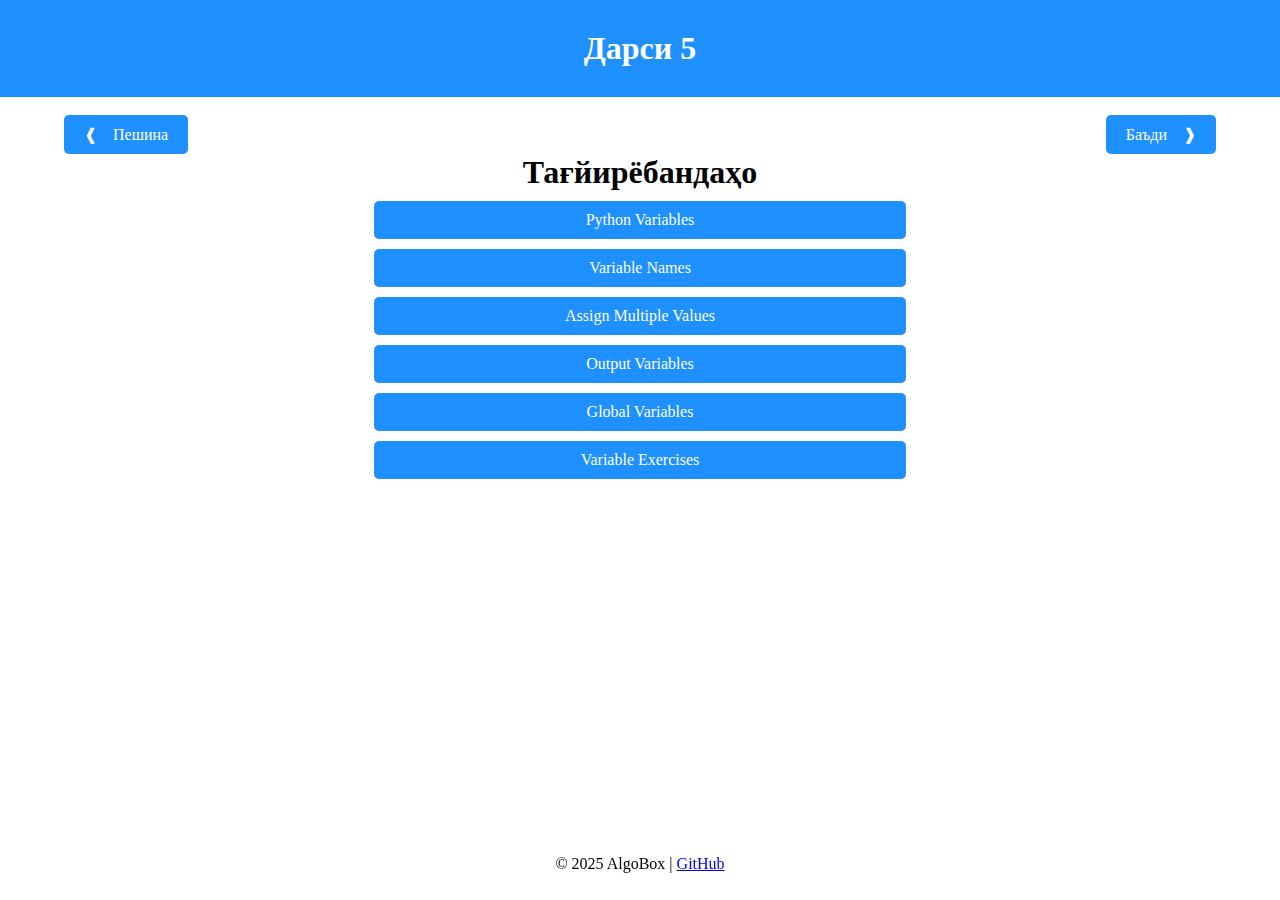
<file: index.html>
<!DOCTYPE html>
<html lang="en">

<head>
    <meta charset="UTF-8">
    <meta name="viewport" content="width=device-width, initial-scale=1.0">
    <title>Дарси 5</title>
    <link rel="stylesheet" href="./style.css">
</head>

<body>

    <div class="glavni">
        <h1>Дарси 5</h1>
    </div> <br>
    <div class="end">
        <a href="https://abdullo-backend.github.io/python_lesson_4/">&#10096;&emsp;Пешина</a>
        <a href="./index1.html">Баъди&emsp;&#10097;</a>
    </div>
    <div class="menu_v">
        <h1>Тағйирёбандаҳо</h1>
        <div >
            <a href="./index1.html"><p>Python Variables</p></a>
            <a href="./index2.html"><p>Variable Names</p></a>
            <a href="./index3.html"><p>Assign Multiple Values</p></a>
            <a href=""><p>Output Variables</p></a>
            <a href=""><p>Global Variables</p></a>
            <a href=""><p>Variable Exercises</p></a>
        </div>
    </div>



      <footer>
        <p>&copy; 2025 AlgoBox | <a href="https://github.com/abdullo-backend">GitHub</a></p>
    </footer>







</body>

</html>
</file>
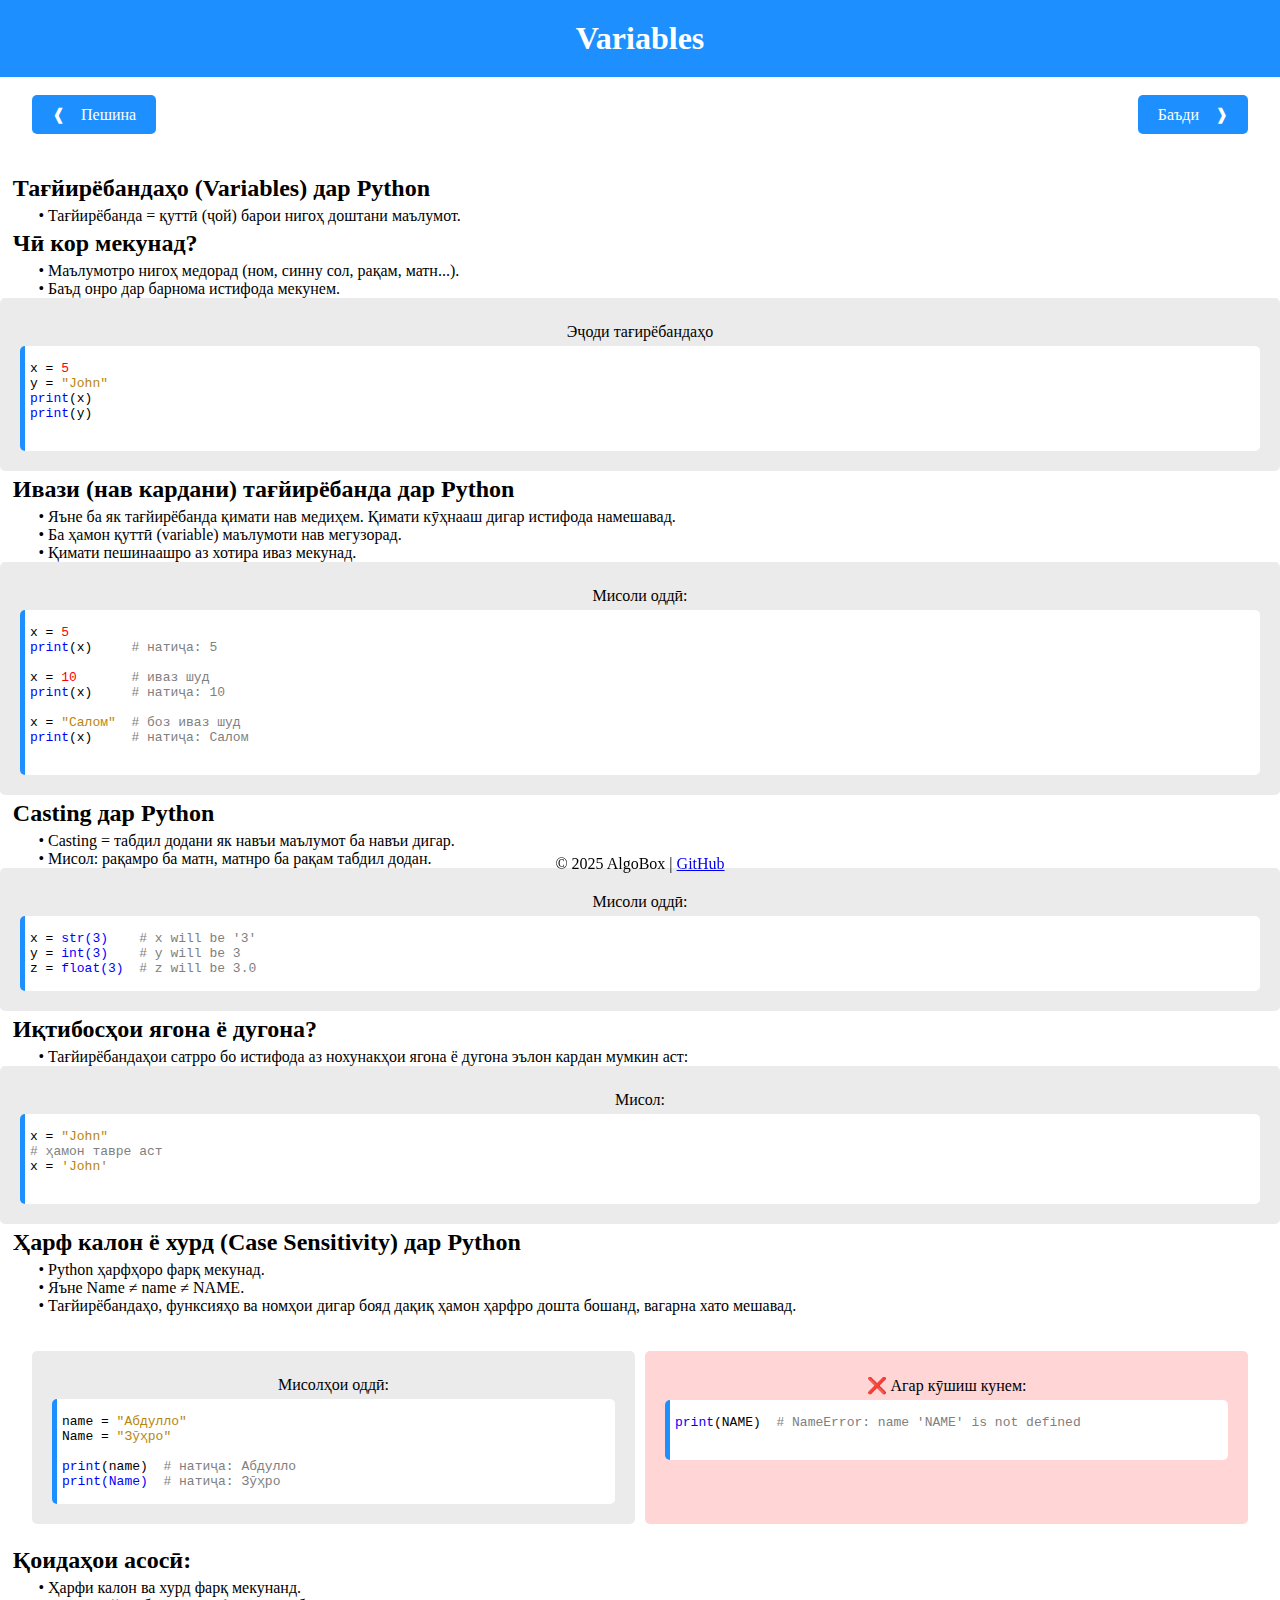
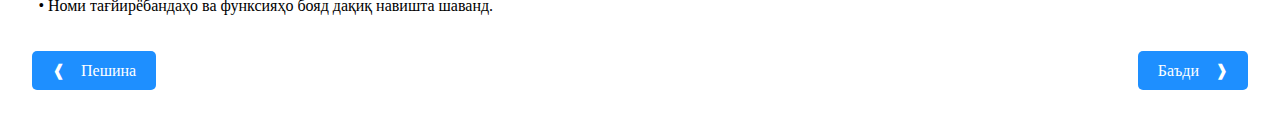
<file: index1.html>
<!DOCTYPE html>
<html lang="en">

<head>
    <meta charset="UTF-8">
    <meta name="viewport" content="width=device-width, initial-scale=1.0">
    <title>Дарси 5</title>
    <link rel="stylesheet" href="./style1.css">
</head>

<body>



<div class="glavni0">
    <h1>Variables</h1>
</div> <br>
      <div class="end">
        <a href="https://abdullo-backend.github.io/python_lesson_4/">&#10096;&emsp;Пешина</a>
        <a href="">Баъди&emsp;&#10097;</a>
    </div> <br>
    <div class="glavni"> <br>
        <h2 class="n1">Тағйирёбандаҳо (Variables) дар Python</h2>
        <p class="n2">• Тағйирёбанда = қуттӣ (ҷой) барои нигоҳ доштани маълумот.</p>
        <h2 class="n1">Чӣ кор мекунад?</h2>
        <p class="n2">• Маълумотро нигоҳ медорад (ном, синну сол, рақам, матн...).</p>
        <p class="n2">• Баъд онро дар барнома истифода мекунем.</p>
        <div class="code">
            <p>Эҷоди тағирёбандаҳо</p>
            <pre><code>
x = <span class="red">5</span>
y = <span class="yel">"John"</span> 
<span class="blue">print</span>(x)
<span class="blue">print</span>(y)

            </code></pre>
        </div>
        <h2 class="n1">Ивази (нав кардани) тағйирёбанда дар Python</h2>
        <p class="n2">• Яъне ба як тағйирёбанда қимати нав медиҳем. Қимати кӯҳнааш дигар истифода намешавад.</p>
        <p class="n2">• Ба ҳамон қуттӣ (variable) маълумоти нав мегузорад.</p>
        <p class="n2">• Қимати пешинаашро аз хотира иваз мекунад.</p>
        <div class="code">
            <p>Мисоли оддӣ:</p>
            <pre>
                <code>
x = <span class="red">5</span>
<span class="blue">print</span>(x)   <span class="gray">  # натиҷа: 5</span>

x = <span class="red">10</span>     <span class="gray">  # иваз шуд</span>
<span class="blue">print</span>(x)   <span class="gray">  # натиҷа: 10</span>

x = <span class="yel">"Салом"</span>  <span class="gray"># боз иваз шуд</span>
<span class="blue">print</span>(x)     <span class="gray"># натиҷа: Салом</span>
                </code>
            </pre>

        </div>
        <h2 class="n1">Casting дар Python</h2>
        <p class="n2">
            • Casting = табдил додани як навъи маълумот ба навъи дигар. <br>
            • Мисол: рақамро ба матн, матнро ба рақам табдил додан.
        </p>

        <div class="code">
            <p>Мисоли оддӣ:</p>
            <pre><code>
x = <span class="blue">str(3) </span>   <span class="gray"># x will be '3'</span>
y = <span class="blue">int(3)</span>    <span class="gray"># y will be 3</span>
z = <span class="blue">float(3)</span>  <span class="gray"># z will be 3.0</span>
            </code></pre>
        </div>

        <h2 class="n1">Иқтибосҳои ягона ё дугона?</h2>
        <p class="n2">• Тағйирёбандаҳои сатрро бо истифода аз нохунакҳои ягона ё дугона эълон кардан мумкин аст:

        </p>
        <div class="code">
            <p>Мисол:</p>
            <pre><code>
x = <span class="yel">"John"</span> 
<span class="gray"># ҳамон тавре аст</span>
x = <span class="yel">'John'</span> 

            </code></pre>
        </div>

        <h2 class="n1">Ҳарф калон ё хурд (Case Sensitivity) дар Python </h2>
        <p class="n2">• Python ҳарфҳоро фарқ мекунад. <br>
            • Яъне Name ≠ name ≠ NAME. <br>
            • Тағйирёбандаҳо, функсияҳо ва номҳои дигар бояд дақиқ ҳамон ҳарфро дошта бошанд, вагарна хато мешавад.

        </p> <br> <br>
        <div class="grid_code">


            <div class="code">
                <p>Мисолҳои оддӣ:</p>
                <pre><code>
name = <span class="yel">"Абдулло"</span> 
Name = <span class="yel">"Зӯҳро"</span> 
                    
<span class="blue">print</span>(name)  <span class="gray"># натиҷа: Абдулло</span>
<span class="blue">print(Name)  <span class="gray"># натиҷа: Зӯҳро</span>
                </code></pre>
            </div> 

            
            <div class="code" style="background-color: rgba(255, 0, 0, 0.164);">
                <p>❌ Агар кӯшиш кунем:</p>
                <pre>
                    <code>
<span class="blue">print</span>(NAME)  <span class="gray"># NameError: name 'NAME' is not defined</span>
                    </code>
                </pre>
            </div>

        </div> <br>
        <h2 class="n1">
            Қоидаҳои асосӣ:
        </h2>
        <p class="n2">• Ҳарфи калон ва хурд фарқ мекунанд.</p>
        <p class="n2">• Номи тағйирёбандаҳо ва функсияҳо бояд дақиқ навишта шаванд.</p>






    </div> <br><br>
       <footer>
        <p>&copy; 2025 AlgoBox | <a href="https://github.com/abdullo-backend">GitHub</a></p>
    </footer>


        <div class="end">
        <a href="https://abdullo-backend.github.io/python_lesson_4/">&#10096;&emsp;Пешина</a>
        <a href="">Баъди&emsp;&#10097;</a>
    </div> <br>
    






</body>

</html>
</file>
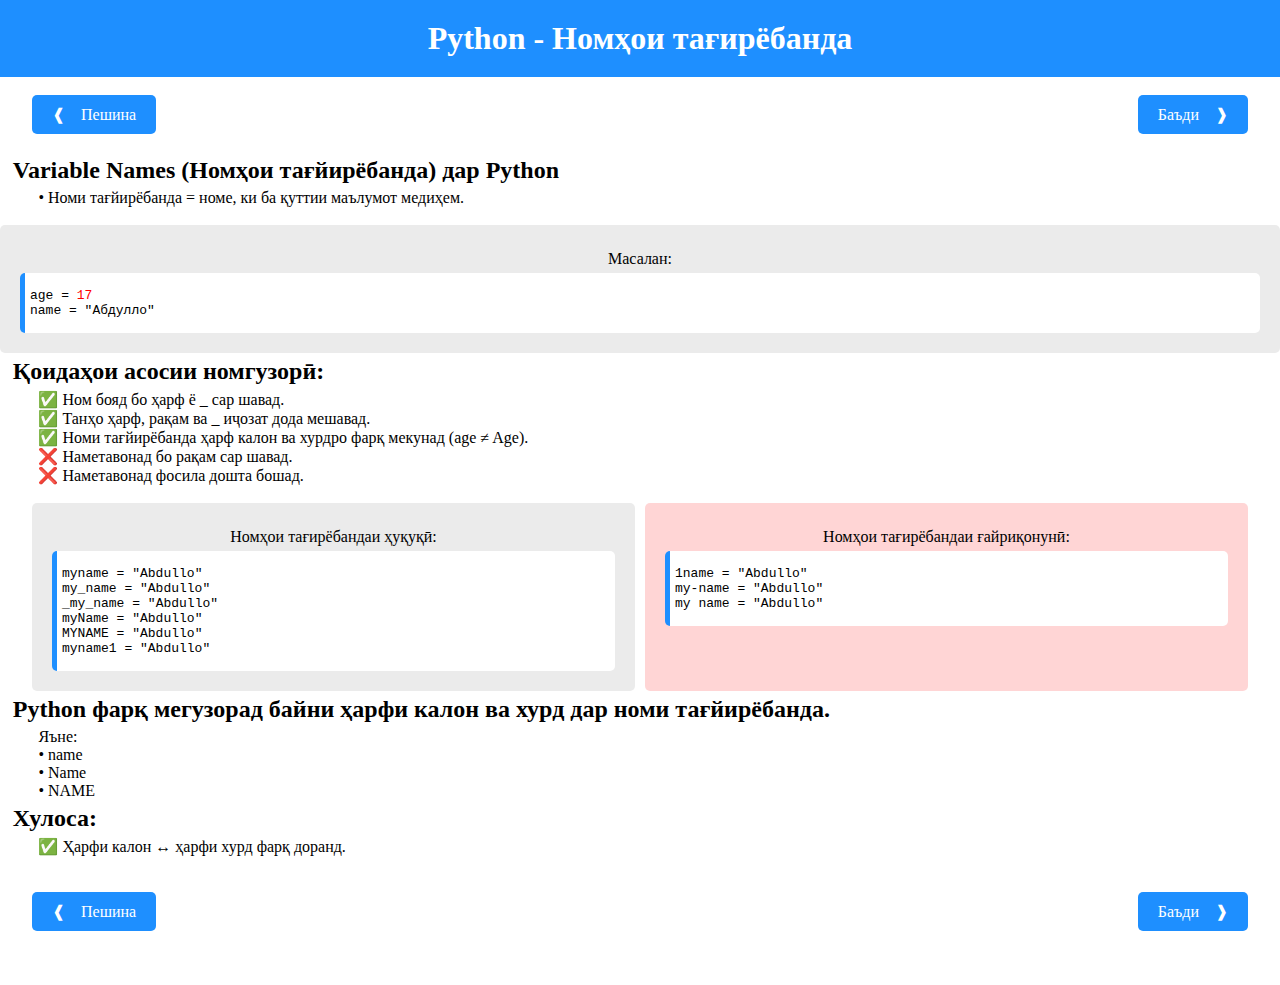
<file: index2.html>
<!DOCTYPE html>
<html lang="en">

<head>
    <meta charset="UTF-8">
    <meta name="viewport" content="width=device-width, initial-scale=1.0">
    <title>Дарси 5</title>
    <link rel="stylesheet" href="./style1.css">
</head>

<body>
    <div class="glavni0">
        <h1>Python - Номҳои тағирёбанда</h1>
    </div> <br>
    <div class="end">
        <a href="./index1.html">&#10096;&emsp;Пешина</a>
        <a href="./index3.html">Баъди&emsp;&#10097;</a>
    </div> <br>

    <h2 class="n1">Variable Names (Номҳои тағйирёбанда) дар Python</h2>
    <p class="n2">• Номи тағйирёбанда = номе, ки ба қуттии маълумот медиҳем.</p> <br>
    <div class="code">
        <p>Масалан:</p>
        <pre><code>
age = <span class="red">17</span>
name = <span class="green">"Абдулло"</span> 
        </code></pre>
    </div>
    <h2 class="n1">Қоидаҳои асосии номгузорӣ:</h2>
    <p class="n2">✅ Ном бояд бо ҳарф ё _ сар шавад.</p>
    <p class="n2">✅ Танҳо ҳарф, рақам ва _ иҷозат дода мешавад.</p>
    <p class="n2">✅ Номи тағйирёбанда ҳарф калон ва хурдро фарқ мекунад (age ≠ Age).</p>
    <p class="n2">❌ Наметавонад бо рақам сар шавад.</p>
    <p class="n2">❌ Наметавонад фосила дошта бошад.</p> <br>
    <div class="grid_code">

        <div class="code">
            <p>Номҳои тағирёбандаи ҳуқуқӣ:</p>
            <pre><code>
myname = <span class="green">"Abdullo"</span> 
my_name = <span class="green">"Abdullo"</span> 
_my_name = <span class="green">"Abdullo"</span> 
myName = <span class="green">"Abdullo"</span> 
MYNAME = <span class="green">"Abdullo"</span> 
myname1 = <span class="green">"Abdullo"</span> 
            </code></pre>
        </div> 
        <div class="code" style="background-color: rgba(255, 0, 0, 0.164);">
            <p>Номҳои тағирёбандаи ғайриқонунӣ:</p>
            <pre><code>
1name = <span class="green">"Abdullo"</span> 
my-name = <span class="green">"Abdullo"</span> 
my name = <span class="green">"Abdullo"</span> 
            </code></pre>
        </div>
    </div>

<h2 class="n1">Python фарқ мегузорад байни ҳарфи калон ва хурд дар номи тағйирёбанда.</h2>
<p class="n2">Яъне: <br>
    • name <br>
    • Name <br>
    • NAME <br>
</p>

<h2 class="n1">Хулоса:</h2>
<p class="n2">✅ Ҳарфи калон ↔ ҳарфи хурд фарқ доранд.</p>



<br> <br>
    <div class="end">
        <a href="./index1.html">&#10096;&emsp;Пешина</a>
        <a href="./index3.html">Баъди&emsp;&#10097;</a>
    </div> <br>  <br> <br>


</body>

</html>
</file>
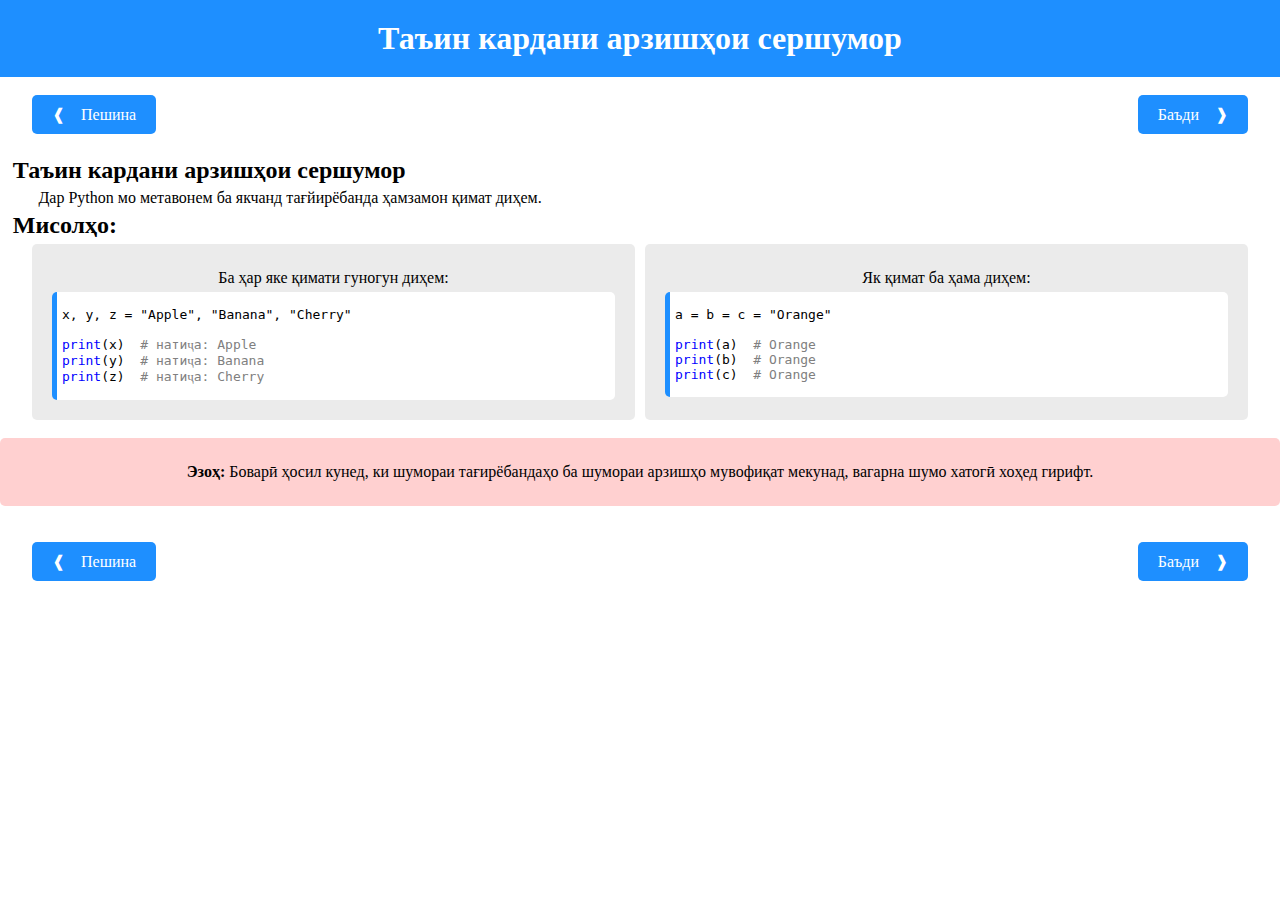
<file: index3.html>
<!DOCTYPE html>
<html lang="en">

<head>
    <meta charset="UTF-8">
    <meta name="viewport" content="width=device-width, initial-scale=1.0">
    <title>Дарси 5</title>
    <link rel="stylesheet" href="./style1.css">
</head>

<body>
    <div class="glavni0">
        <h1>Таъин кардани арзишҳои сершумор</h1>
    </div> <br>
     <div class="end">
        <a href="./index2.html">&#10096;&emsp;Пешина</a>
        <a href="./index4.html">Баъди&emsp;&#10097;</a>
    </div> <br>
    <h2 class="n1">Таъин кардани арзишҳои сершумор</h2>
    <p class="n2">Дар Python мо метавонем ба якчанд тағйирёбанда ҳамзамон қимат диҳем.</p>
    <h2 class="n1">Мисолҳо:</h2>
    <div class="grid_code">
        <div class="code">
            <p>Ба ҳар яке қимати гуногун диҳем:</p>
            <pre><code>
x, y, z = <span class="green">"Apple"</span>, <span class="green">"Banana"</span>, <span class="green">"Cherry"</span>

<span class="blue">print</span>(x)  <span class="gray"># натиҷа: Apple</span>
<span class="blue">print</span>(y)  <span class="gray"># натиҷа: Banana </span>
<span class="blue">print</span>(z)  <span class="gray"># натиҷа: Cherry </span>
            </code></pre>
        </div>

        <div class="code">
            <p>Як қимат ба ҳама диҳем:</p>
            <pre><code>
a = b = c = <span class="green">"Orange"</span> 

<span class="blue">print</span>(a)  <span class="gray"># Orange</span>
<span class="blue">print</span>(b)  <span class="gray"># Orange</span>
<span class="blue">print</span>(c)  <span class="gray"># Orange</span>
            </code></pre>
        </div>
    </div> <br>

    <div class="code" style="background-color: rgba(255, 0, 0, 0.185);">
        <p><b>Эзоҳ:</b> Боварӣ ҳосил кунед, ки шумораи тағирёбандаҳо ба шумораи арзишҳо мувофиқат мекунад, вагарна шумо хатогӣ хоҳед гирифт.</p>
    </div> <br> <br>

     <div class="end">
        <a href="./index2.html">&#10096;&emsp;Пешина</a>
        <a href="./index4.html">Баъди&emsp;&#10097;</a>
    </div> <br> <br> <br>


</body>

</html>
</file>
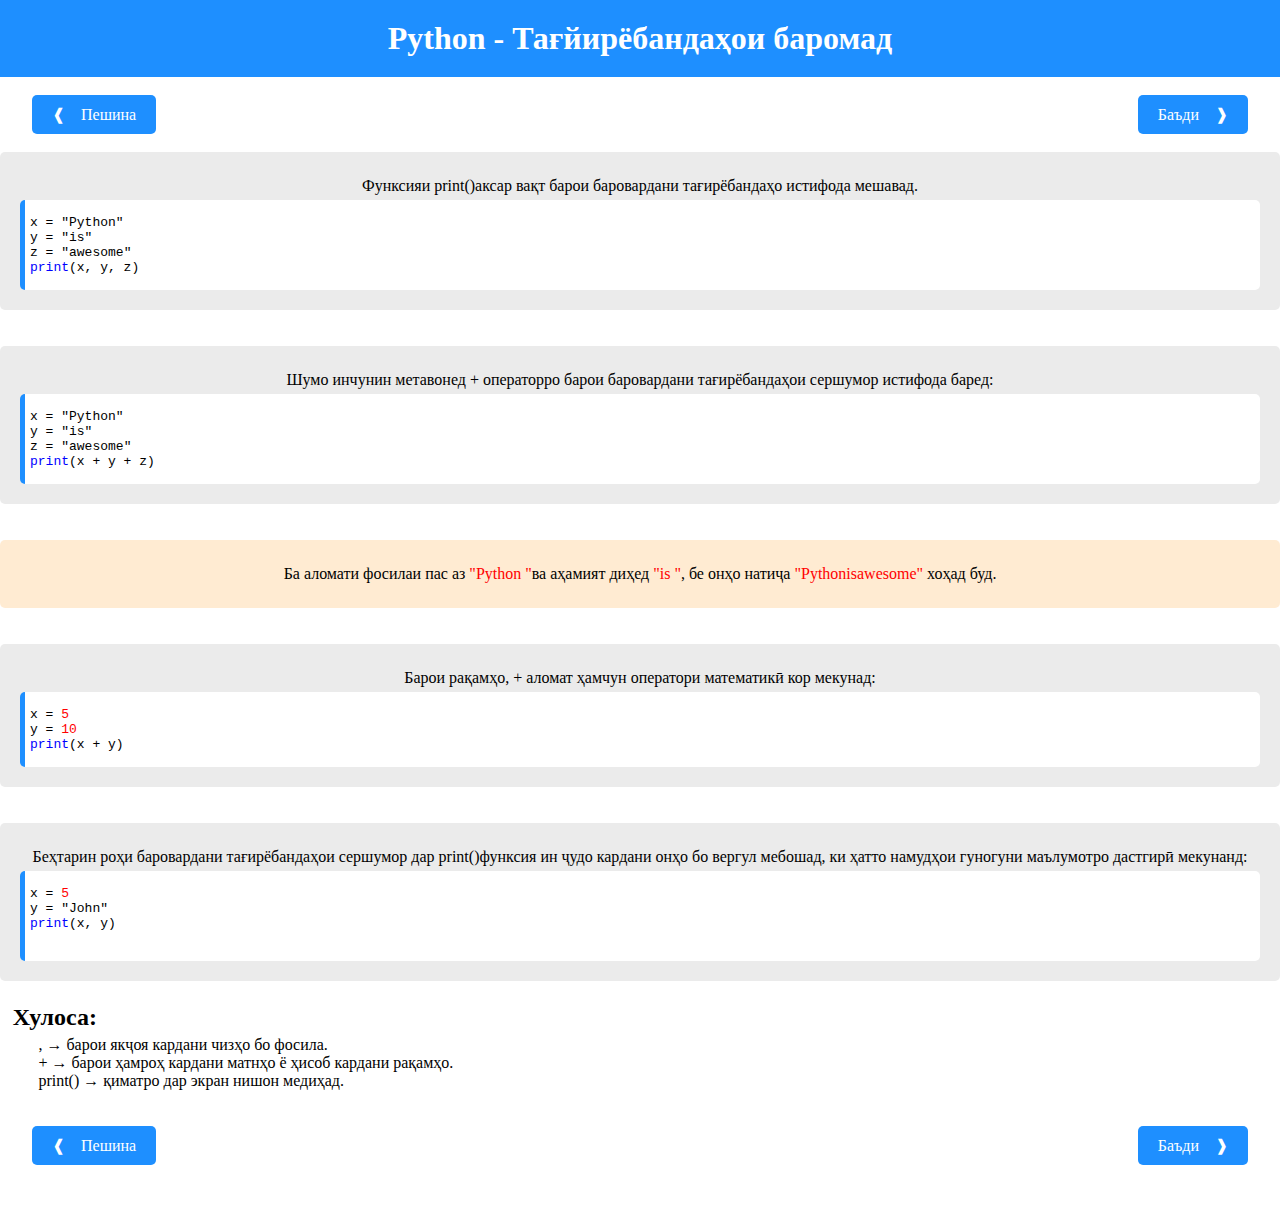
<file: index4.html>
<!DOCTYPE html>
<html lang="en">

<head>
    <meta charset="UTF-8">
    <meta name="viewport" content="width=device-width, initial-scale=1.0">
    <title>Дарси 5</title>
    <link rel="stylesheet" href="./style1.css">
</head>

<body>
    <div class="glavni0">
        <h1>Python - Тағйирёбандаҳои баромад</h1>
    </div> <br>
    <div class="end">
        <a href="./index3.html">&#10096;&emsp;Пешина</a>
        <a href="./index5.html">Баъди&emsp;&#10097;</a>
    </div> <br>
  

    <div class="code">
        <p> Функсияи print()аксар вақт барои баровардани тағирёбандаҳо истифода мешавад.</p>
        <!-- <p>Мисол</p> -->
        <pre><code>
x = <span class="green">"Python"</span>
y = <span class="green">"is"</span>  
z = <span class="green">"awesome"</span> 
<span class="blue">print</span>(x, y, z)
        </code></pre>
    </div> <br> <br>
  
    <div class="code">
        <p> Шумо инчунин метавонед + операторро барои баровардани тағирёбандаҳои сершумор истифода баред:</p>
        <pre><code>
x = <span class="green">"Python"</span>
y = <span class="green">"is"</span>  
z = <span class="green">"awesome"</span> 
<span class="blue">print</span>(x + y + z)
        </code></pre>
    </div> <br><br>

    <div class="code" style="background-color: rgba(255, 140, 0, 0.178);">
        <p>Ба аломати фосилаи пас аз<span class="red"> "Python "</span>ва аҳамият диҳед <span class="red"> "is "</span>, бе онҳо натиҷа <span class="red">"Pythonisawesome"</span> хоҳад буд.
        </p>
    </div> <br> <br>

    <!-- <h2 class="n1">Барои рақамҳо, + аломат ҳамчун оператори математикӣ кор мекунад:</h2> -->

    <div class="code">
        <p>Барои рақамҳо, + аломат ҳамчун оператори математикӣ кор мекунад:</p>
        <pre><code>
x = <span class="red">5</span>
y = <span class="red">10</span> 
<span class="blue">print</span>(x + y)
    </code></pre>
    </div> <br> <br>
 
    <div class="code">
        <p>Беҳтарин роҳи баровардани тағирёбандаҳои сершумор дар print()функсия ин ҷудо кардани онҳо бо вергул
        мебошад, ки ҳатто намудҳои гуногуни маълумотро дастгирӣ мекунанд:</p>
        <pre><code>
x = <span class="red">5</span>
y = <span class="green">"John"</span> 
<span class="blue">print</span>(x, y)

    </code></pre>
    </div> <br>

    <h2 class="n1">Хулоса:
    </h2>
<p class="n2">, → барои якҷоя кардани чизҳо бо фосила. <br>
    + → барои ҳамроҳ кардани матнҳо ё ҳисоб кардани рақамҳо. <br>
    print() → қиматро дар экран нишон медиҳад.
</p> <br> <br>


  <div class="end">
        <a href="./index3.html">&#10096;&emsp;Пешина</a>
        <a href="./index5.html">Баъди&emsp;&#10097;</a>
    </div> <br> <br> <br>




</body>

</html>
</file>
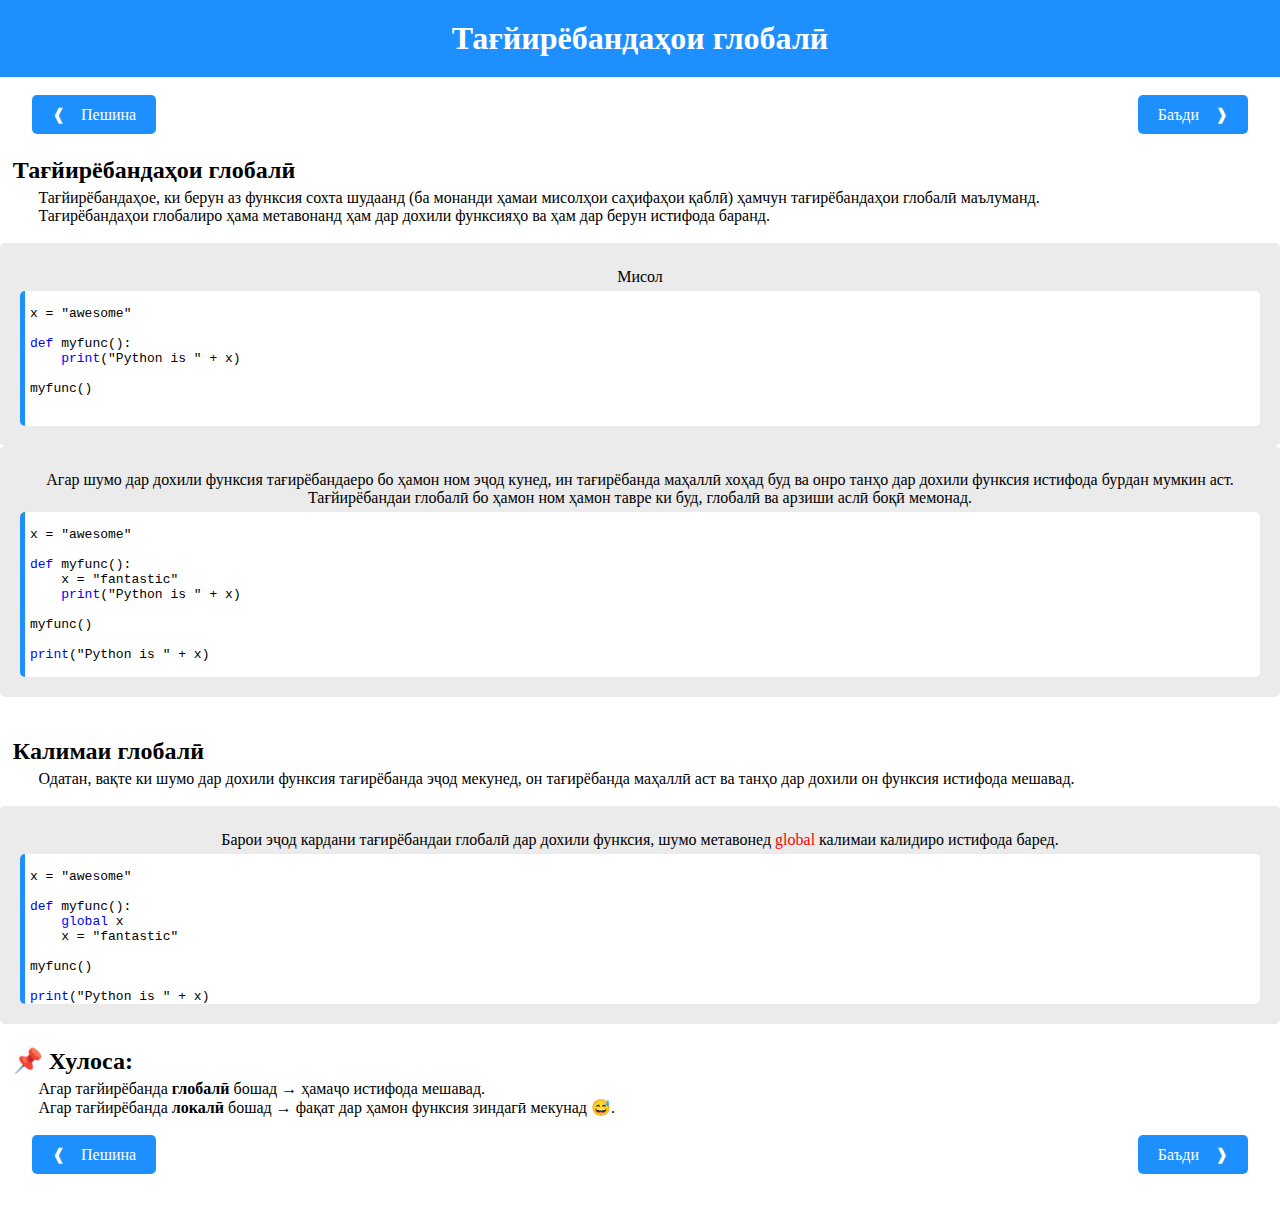
<file: index5.html>
<!DOCTYPE html>
<html lang="en">

<head>
    <meta charset="UTF-8">
    <meta name="viewport" content="width=device-width, initial-scale=1.0">
    <title>Дарси 5</title>
    <link rel="stylesheet" href="./style1.css">
</head>

<body>
    <div class="glavni0">
        <h1>Тағйирёбандаҳои глобалӣ</h1>
    </div> <br>
     <div class="end">
        <a href="./index4.html">&#10096;&emsp;Пешина</a>
        <a href="https://abdullo-backend.github.io/python_lesson_6/">Баъди&emsp;&#10097;</a>
    </div> <br>
    <h2 class="n1">Тағйирёбандаҳои глобалӣ</h2>
    <p class="n2">
        Тағйирёбандаҳое, ки берун аз функсия сохта шудаанд (ба монанди ҳамаи мисолҳои саҳифаҳои қаблӣ) ҳамчун
        тағирёбандаҳои глобалӣ маълуманд.
        <br>
        Тағирёбандаҳои глобалиро ҳама метавонанд ҳам дар дохили функсияҳо ва ҳам дар берун истифода баранд.

    </p> <br>
    <div class="code">
        <p>Мисол</p>
        <pre>
            <code>
x = <span class="green">"awesome"</span> 

<span class="blue">def</span> myfunc():
    <span class="blue">print</span>("Python is " + x)

myfunc()
            </code>
        </pre>
    </div>

    <div class="code">
        <p>Агар шумо дар дохили функсия тағирёбандаеро бо ҳамон ном эҷод кунед, ин тағирёбанда маҳаллӣ хоҳад буд ва онро
            танҳо дар дохили функсия истифода бурдан мумкин аст. <br> Тағйирёбандаи глобалӣ бо ҳамон ном ҳамон тавре ки буд,
            глобалӣ ва арзиши аслӣ боқӣ мемонад.
        </p>
        <pre><code>
x = <span class="green">"awesome"</span> 

<span class="blue">def</span> myfunc():
    x = <span class="green">"fantastic"</span>  
    <span class="blue">print</span>(<span class="green">"Python is "</span> + x)

myfunc()

<span class="blue">print</span>(<span class="green">"Python is "</span> + x)
        </code></pre>
    </div> <br> <br>

    <h2 class="n1">
        Калимаи глобалӣ

    </h2>
    <p class="n2">
        Одатан, вақте ки шумо дар дохили функсия тағирёбанда эҷод мекунед, он тағирёбанда маҳаллӣ аст ва танҳо дар дохили он функсия истифода мешавад.

    </p> <br>
    <div class="code">
        <p>Барои эҷод кардани тағирёбандаи глобалӣ дар дохили функсия, шумо метавонед <span class="red">global</span> калимаи калидиро истифода баред.
</p>
<pre><code>
x = <span class="green">"awesome"</span> 

<span class="blue">def</span> myfunc():
    <span class="blue">global</span> x
    x = <span class="green">"fantastic"</span> 

myfunc()

<span class="blue">print</span>(<span class="green">"Python is "</span> + x)
</code></pre>
    </div> <br> 

    <h2 class="n1">📌 Хулоса:</h2>
    <p  class="n2">
        Агар тағйирёбанда <b>глобалӣ</b> бошад → ҳамаҷо истифода мешавад. <br>

Агар тағйирёбанда <b>локалӣ</b> бошад → фақат дар ҳамон функсия зиндагӣ мекунад 😅.

    </p><br>
     <div class="end">
        <a href="./index4.html">&#10096;&emsp;Пешина</a>
        <a href="https://abdullo-backend.github.io/python_lesson_6/">Баъди&emsp;&#10097;</a>
    </div> <br> <br> <br>





</body>

</html>
</file>
<file: style.css>
*{
    margin: 0;
    padding: 0;
}


.menu_v {
    /* background-color: rgba(255, 0, 0, 0.233); */
    width: 100%;
    
}

.menu_v h1 {
    text-align: center;
}

.glavni {
    background-color: #1E90FF;
    color: white;
    padding: 30px;
    text-align: center;
}

.menu_v p{
    background-color: #1E90FF;
    width: 40%;
    margin: 10px auto;
    padding: 10px;
    gap: 10px;
    text-align: center;
    /* color: white; */
    border-radius: 5px;

}
.menu_v a{
    text-decoration: none;
    color: white;
}
.menu_v p:hover{
    background-color: black; 
    box-shadow: 0px 5px 10px black;
    /* font-size: 40px; */
}
.end {
    display: flex;
    justify-content: space-between;
    width: 90%;
    margin: auto;
}
.end a{
    text-decoration: none;
    color: white;
    background-color: #1E90FF;
    padding: 10px 20px;
    border-radius: 5px;
}
.end a:hover{
    background-color: black;
    box-shadow: 0px 0px 10px black;
}
footer{
    position: fixed;
    top: 95vh;
    width: 100%;
    text-align: center;
    
}
</file>
<file: style1.css>
* {
    margin: 0;
    padding: 0;
}

.glavni {
    width: 100%;
    margin: auto;
}

.n1 {
    margin-left: 1%;
    padding: 5px 0px;
}

.n2 {
    margin-left: 3%;
}

.code {
    background-color: rgba(128, 128, 128, 0.158);
    /* width: 95%; */
    /* margin: auto; */
    padding: 20px 0px;
    border-radius: 5px;

}

.code p {
    text-align: center;
    padding: 5px 10px;
}

.code pre {
    background-color: white;
    margin: 0px 20px;
    border-left: 5px solid #1e8fff;
    border-radius: 5px;
    padding-left: 5px;
}

.yel {
    color: darkgoldenrod;

}

.blue {
    color: blue;
}

.red {
    color: red;
}

.gray {
    color: gray;
}

.menu_v {
    background-color: red;
    margin-left: 1%;
    width: 25%;
}

pre {
    max-width: 100%;
    /* нагузорад ки блок аз экран калон шавад */
    overflow-x: auto;
    /* агар дароз шуд → скрол пайдо шавад */
    white-space: pre;
    /* форматро нигоҳ дорад, сатри нав насозад */
    box-sizing: border-box;
    /* padding дохили width ҳисоб шавад */
}

.grid_code {

    /* background-color: red; */
    width: 95%;
    margin: auto;
    display: grid;
    grid-template-columns:  1fr 1fr;
    gap: 10px;
}
.code{ 
    /* display: none; */
}
.glavni{
    /* display: none; */
}

.glavni0{
    background-color: #1e8fff;
    width: 100%;
    text-align: center;
    color: white;
    /* padding: 30px; */
}
.glavni0 h1 {
    padding: 20px;
}
.end {
    display: flex;
    justify-content: space-between;
    width: 95%;
    margin: auto;
}
.end a{
    text-decoration: none;
    color: white;
    border-radius: 5px;
    background-color: #1e8fff;
    padding: 10px 20px;
}
.end a:hover{
    background-color: black;
    box-shadow: 0px 10px 10px black;
}
footer {
    position: fixed;
    top: 95vh;
    width: 100%;
    text-align: center;
}





@media(max-width:800px){
    .grid_code{
        grid-template-columns: 100%;
    }
}
</file>
